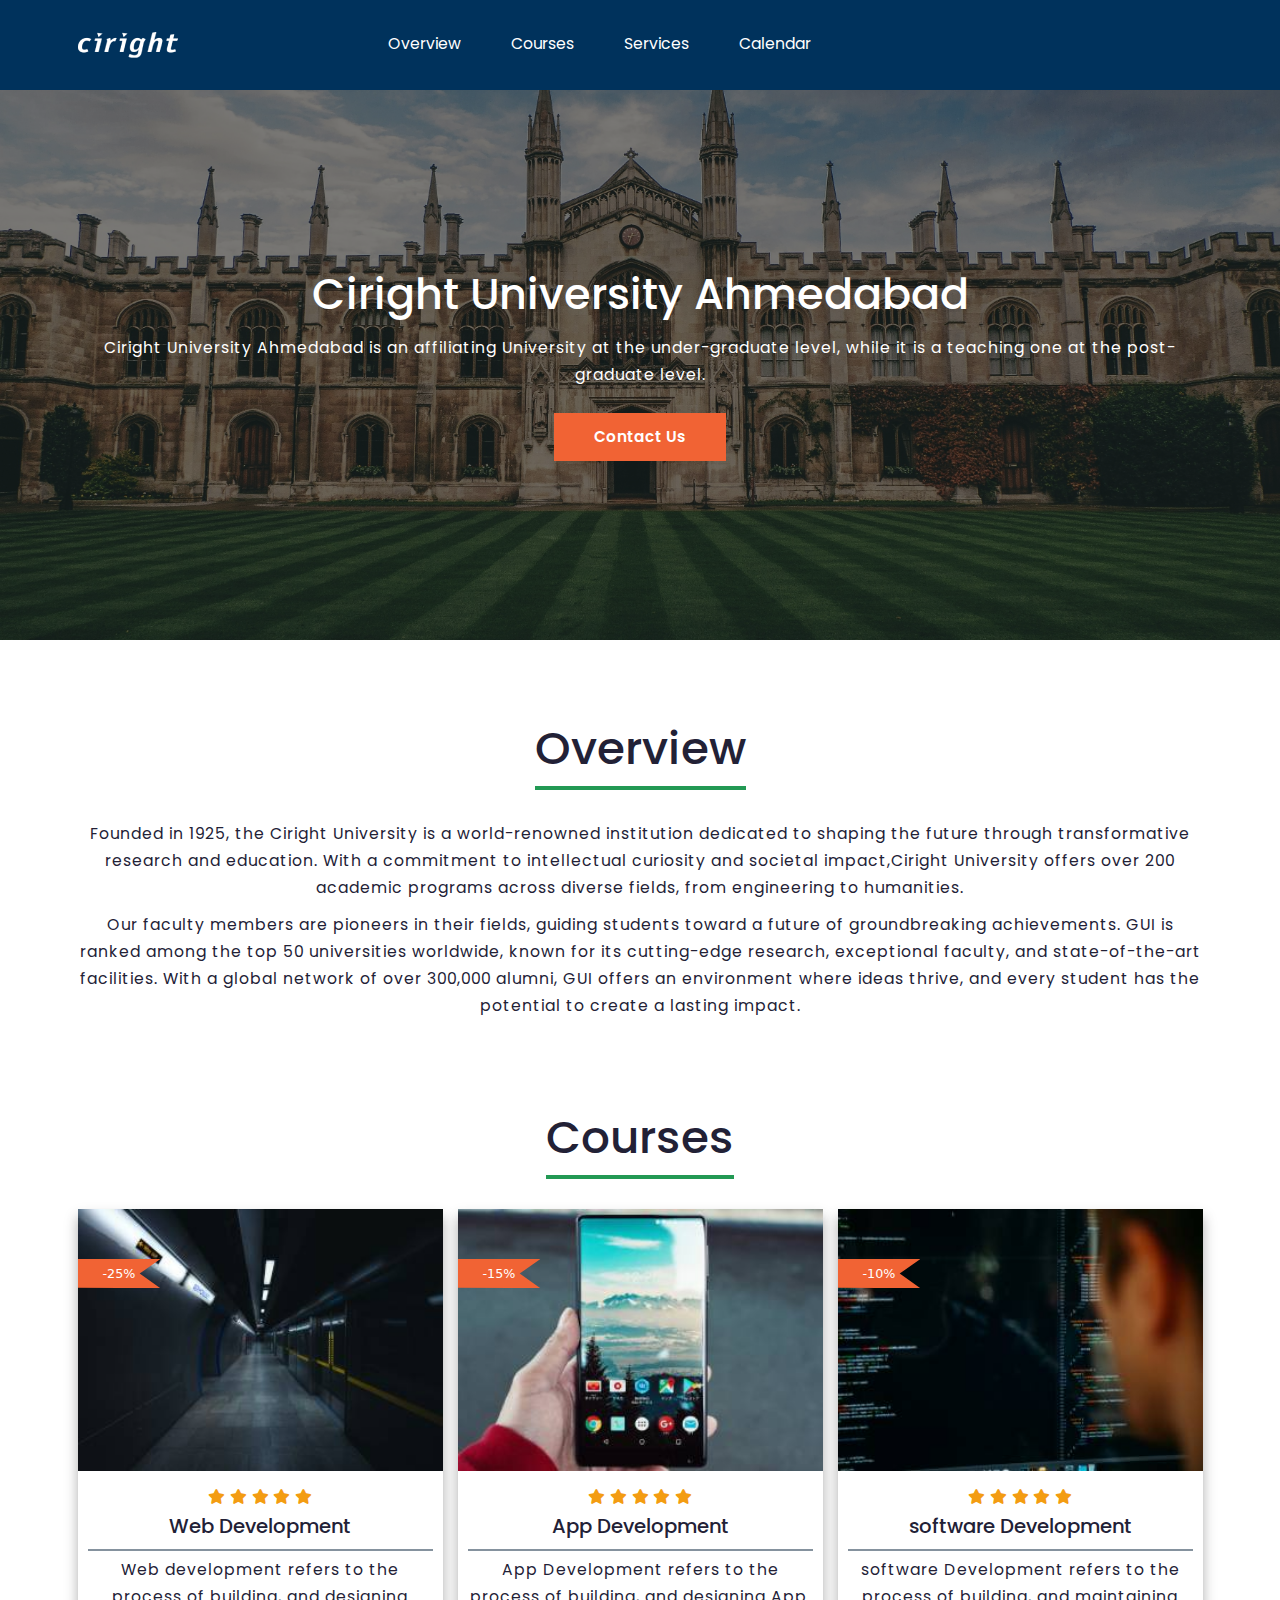
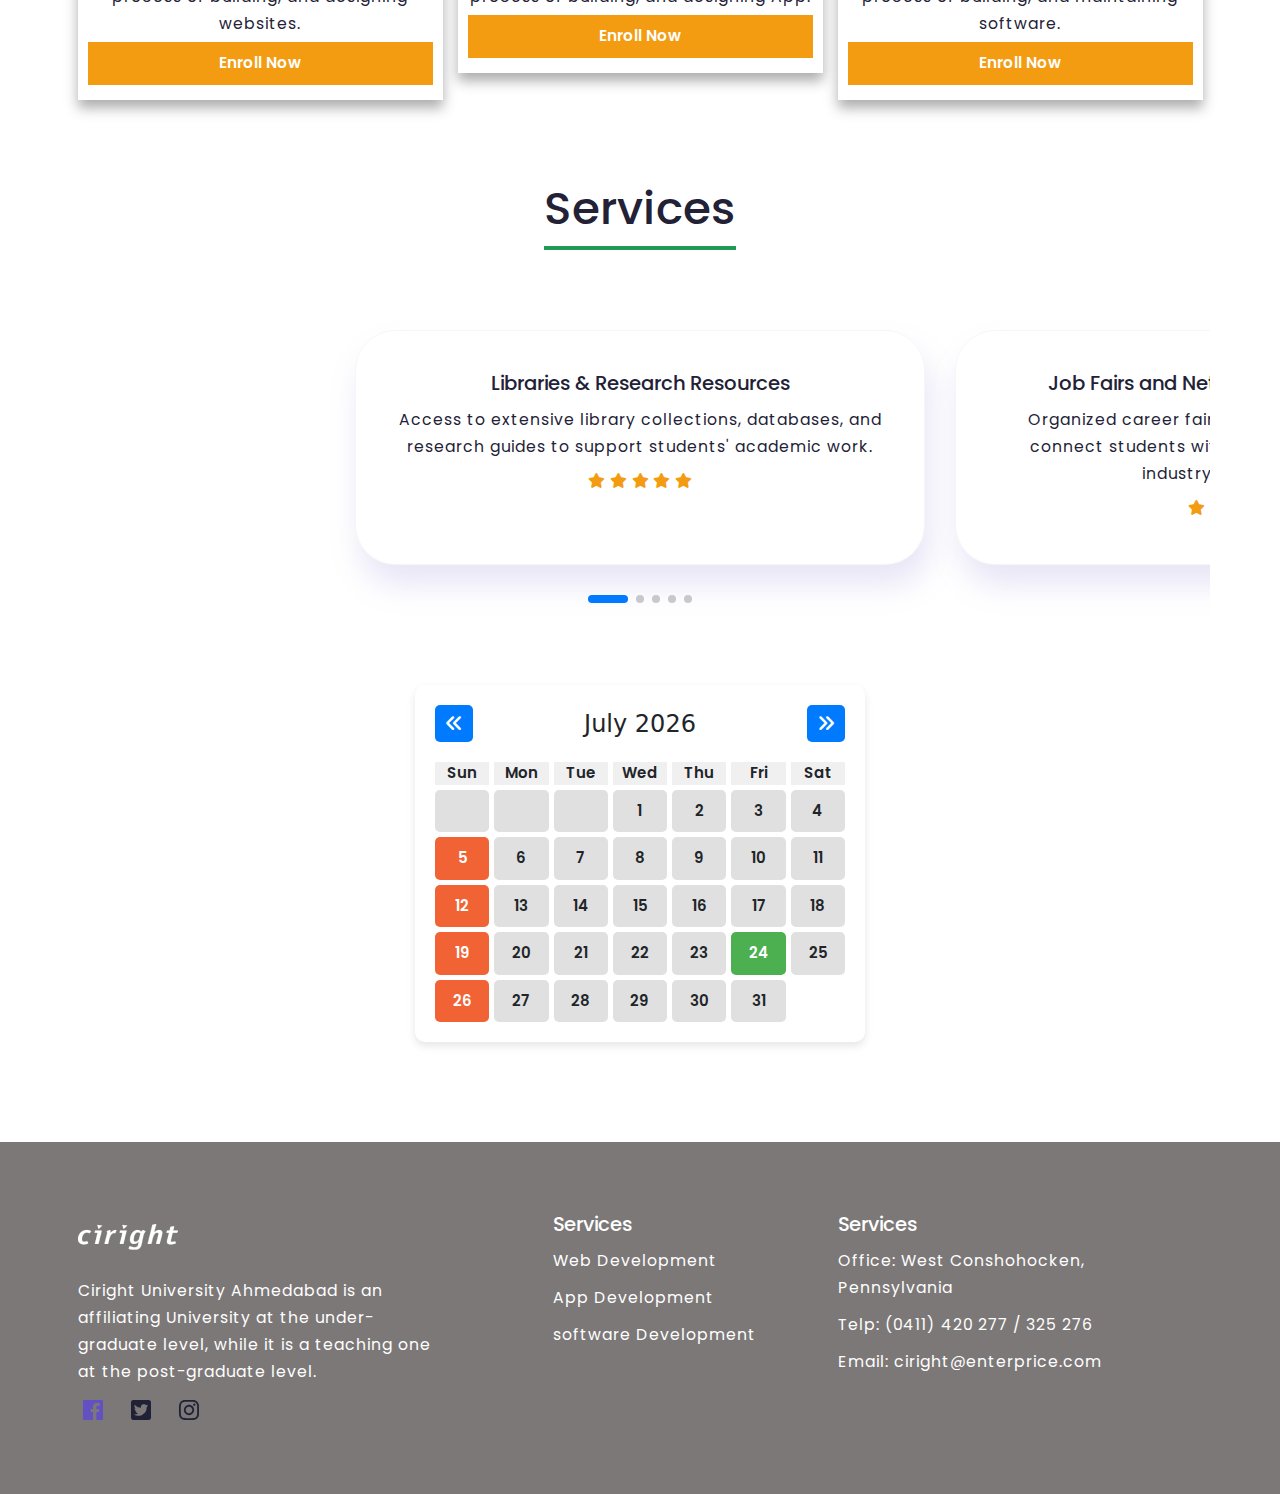
<file: index.html>
<!DOCTYPE html>
<html lang="en">

<head>
  <meta charset="UTF-8" />
  <meta name="viewport" content="width=device-width, initial-scale=1.0" />
  <title>Document</title>

  <!-- Bootstrap Css -->
  <link rel="stylesheet" href="https://cdn.jsdelivr.net/npm/bootstrap@5.3.3/dist/css/bootstrap.min.css" />

  <!-- Fontawesome CDN -->
  <link rel="stylesheet" href="https://cdnjs.cloudflare.com/ajax/libs/font-awesome/6.6.0/css/all.min.css" />
  <!-- Link Swiper's CSS -->
  <link rel="stylesheet" href="https://cdn.jsdelivr.net/npm/swiper@11/swiper-bundle.min.css" />

  <!-- Main Css File -->
  <link rel="stylesheet" href="./css/main.css" />
</head>

<body>
  <header class="header">
    <!-- Navigation  -->
    <nav class="main-navigation">
      <div class="container">
        <div class="row">
          <div class="navigation">
            <div class="logo">
              <a href=""><img src="./images/logo.png" alt="navigation logo" /></a>
            </div>
            <div class="navigation-right">
              <ul>
                <li><a href="#overview">Overview</a></li>
                <li><a href="#courses">Courses</a></li>
                <li><a href="#services">Services</a></li>
                <li><a href="#calendar-id">Calendar</a></li>
              </ul>
            </div>
            <div class="toggle-btn">
              <i class="fa-solid fa-bars open-btn"></i>
              <i class="fa-solid fa-xmark close-btn"></i>
            </div>
          </div>
        </div>
      </div>
    </nav>
  </header>

  <main>
    <!-- Banner section  -->
    <section class="banner-main-block">
      <div class="container">
        <div class="row">
          <div class="col-12">
            <div class="banner-details">
              <div class="banner-title">
                <h1>Ciright University Ahmedabad</h1>
              </div>
              <p class="paragraph">
                Ciright University Ahmedabad is an affiliating University at the under-graduate level, while it is a
                teaching one at the post-graduate level.
              </p>
              <a href="" class="primary-cta">Contact Us</a>
            </div>
          </div>
        </div>
      </div>
    </section>

    <!-- Overview -->

    <section class="overview-main section-margin">
      <div class="container">
        <div class="row">
          <div class="col-12">
            <div class="overview">
              <h2 class="section-title" id="overview">Overview</h2>
              <p class="paragraph">Founded in 1925, the Ciright University is a world-renowned institution dedicated to
                shaping the future through transformative research and education. With a commitment to intellectual
                curiosity and societal impact,Ciright University offers over 200 academic programs across diverse
                fields, from engineering to humanities.</p>
              <p class="paragraph">Our faculty members are pioneers in their fields, guiding students toward a future of
                groundbreaking achievements. GUI is ranked among the top 50 universities worldwide, known for its
                cutting-edge research, exceptional faculty, and state-of-the-art facilities. With a global network of
                over 300,000 alumni, GUI offers an environment where ideas thrive, and every student has the potential
                to create a lasting impact.
              </p>
            </div>
          </div>
        </div>
      </div>
    </section>

    <!-- Courses Section -->

    <section class="card-main">
      <div class="container">
        <div class="row text-center">
          <div class="col-12">
            <h2 class="section-title" id="courses">Courses</h2>
          </div>
        </div>

        <div class="row second-row">
          <!-- First card -->
          <div class="col-lg-4 col-md-6 col-12">
            <div class="card-box">
              <div class="discount">-25%</div>
              <div class="card-image">
                <img src="./images/web.jpg" alt="design" />
              </div>
              <div class="card-details">
                <div class="star">
                  <i class="fa-solid fa-star"></i>
                  <i class="fa-solid fa-star"></i>
                  <i class="fa-solid fa-star"></i>
                  <i class="fa-solid fa-star"></i>
                  <i class="fa-solid fa-star"></i>
                </div>
                <h4>Web Development</h4>
                <p class="paragraph">Web development refers to the process of building, and designing websites.</p>
                <a href="" class="secondary-cta">Enroll Now</a>
              </div>
            </div>
          </div>

          <!-- Second card -->
          <div class="col-lg-4 col-md-6 col-12">
            <div class="card-box">
              <div class="discount">-15%</div>
              <div class="card-image">
                <img src="./images/app.jpg" alt="app" />
              </div>
              <div class="card-details">
                <div class="star">
                  <i class="fa-solid fa-star"></i>
                  <i class="fa-solid fa-star"></i>
                  <i class="fa-solid fa-star"></i>
                  <i class="fa-solid fa-star"></i>
                  <i class="fa-solid fa-star"></i>
                </div>
                <h4>App Development</h4>
                <p class="paragraph">App Development refers to the process of building, and designing App.</p>
                <a href="" class="secondary-cta">Enroll Now</a>
              </div>
            </div>
          </div>

          <!-- Third card -->
          <div class="col-lg-4 col-md-6 col-12">
            <div class="card-box">
              <div class="discount">-10%</div>
              <div class="card-image">
                <img src="./images/software.jpg" alt="software" />
              </div>
              <div class="card-details">
                <div class="star">
                  <i class="fa-solid fa-star"></i>
                  <i class="fa-solid fa-star"></i>
                  <i class="fa-solid fa-star"></i>
                  <i class="fa-solid fa-star"></i>
                  <i class="fa-solid fa-star"></i>
                </div>
                <h4>software Development</h4>
                <p class="paragraph">software Development refers to the process of building, and maintaining software.
                </p>
                <a href="" class="secondary-cta">Enroll Now</a>
              </div>
            </div>
          </div>

        </div>
      </div>
    </section>

    <!-- Stories Slider -->

    <section class="stories-slider-main section-margin">
      <div class="container">
        <div class="row text-center">
          <div class="col-12">
            <h2 class="section-title" id="services">Services</h2>
          </div>
        </div>

        <div class="row">
          <div class="swiper mySwiper">
            <div class="swiper-wrapper">
              <!-- Slider 1 -->
              <div class="swiper-slide">
                <h4>Libraries & Research Resources</h4>
                <p class="paragraph">
                  Access to extensive library collections, databases, and research guides to support students' academic
                  work.
                </p>
                <div class="star">
                  <i class="fa-solid fa-star"></i>
                  <i class="fa-solid fa-star"></i>
                  <i class="fa-solid fa-star"></i>
                  <i class="fa-solid fa-star"></i>
                  <i class="fa-solid fa-star"></i>
                </div>
              </div>

              <!-- Slider 2 -->
              <div class="swiper-slide">
                <h4>Job Fairs and Networking Opportunities:</h4>
                <p class="paragraph">
                  Organized career fairs and networking events to connect students with potential employers and industry
                  professionals.
                </p>
                <div class="star">
                  <i class="fa-solid fa-star"></i>
                  <i class="fa-solid fa-star"></i>
                  <i class="fa-solid fa-star"></i>
                  <i class="fa-solid fa-star"></i>
                  <i class="fa-solid fa-star"></i>
                </div>
              </div>

              <!-- Slider 3 -->
              <div class="swiper-slide">
                <h4>Health Centers</h4>
                <p class="paragraph">
                  On-campus clinics or health centers providing medical care for common illnesses, vaccinations, and
                  basic health check-ups.
                </p>
                <div class="star">
                  <i class="fa-solid fa-star"></i>
                  <i class="fa-solid fa-star"></i>
                  <i class="fa-solid fa-star"></i>
                  <i class="fa-solid fa-star"></i>
                  <i class="fa-solid fa-star"></i>
                </div>
              </div>

              <!-- Slider 4 -->
              <div class="swiper-slide">
                <h4>Fitness Centers and Gym Facilities</h4>
                <p class="paragraph">
                  Access to gyms, fitness classes, and recreational activities to support students' physical health.
                </p>
                <div class="star">
                  <i class="fa-solid fa-star"></i>
                  <i class="fa-solid fa-star"></i>
                  <i class="fa-solid fa-star"></i>
                  <i class="fa-solid fa-star"></i>
                  <i class="fa-solid fa-star"></i>
                </div>
              </div>

              <!-- Slider 5 -->
              <div class="swiper-slide">
                <h4>Student Budgeting Advice</h4>
                <p class="paragraph">
                  Workshops or one-on-one consultations to help students manage their finances, track spending, and save
                  money.
                </p>
                <div class="star">
                  <i class="fa-solid fa-star"></i>
                  <i class="fa-solid fa-star"></i>
                  <i class="fa-solid fa-star"></i>
                  <i class="fa-solid fa-star"></i>
                  <i class="fa-solid fa-star"></i>
                </div>
              </div>

            </div>
            <div class="swiper-pagination"></div>
          </div>
        </div>
      </div>
    </section>

        <!-- calender -->

    <section class="calender" id="calendar-id">
      <div class="container">
        <div class="row">
          <div class="col-12 d-flex justify-content-center">
            <div class="calendar-container">
              <div class="calendar-header">
                  <button id="prev-month"><i class="fa-solid fa-angles-left"></i></button>
                  <div id="calendar-header"></div>
                  <button id="next-month"><i class="fa-solid fa-angles-right"></i></button>
              </div>
              <div class="calendar" id="calendar"></div>
          </div>
          </div>
        </div>
      </div>
    </section>

    <!-- ------------------------------ Footer ---------------------------->

    <footer class="footer-main-block">
      <div class="container">
        <div class="row">
          <div class="col-lg-4 col-md-6">
            <div class="footer-block">
              <div class="logo">
                <a href=""><img src="./images/logo.png" alt="navigation logo" /></a>
              </div>
              <p class="paragraph">
                Ciright University Ahmedabad is an affiliating University at the under-graduate level, while it is a
                teaching one at the post-graduate level.
              </p>
            </div>
          </div>

          <div class="col-lg-3 offset-lg-1 col-md-5 offset-md-1">
            <div class="footer-block">
              <h4>Services</h4>
              <p class="paragraph"><a href="">Web Development</a></p>
              <p class="paragraph"><a href="">App Development</a></p>
              <p class="paragraph"><a href="">software Development</a></p>
            </div>
          </div>

          <div class="col-lg-4 col-md-6">
            <div class="footer-block">
              <h4>Services</h4>
              <p class="paragraph">Office: West Conshohocken, Pennsylvania</p>
              <p class="paragraph">
                Telp: <a href="tel:(0411) 420 277">(0411) 420 277</a> /
                <a href="tel:325 276">325 276</a>
              </p>
              <p class="paragraph">
                Email: <a href="mailto:ciright@enterprice.com">ciright@enterprice.com</a>
              </p>
            </div>
          </div>
        </div>

        <div class="row">
          <div class="col-12">
            <div class="social-images">
              <a href=""><img src="./images/facebook.png" alt="facebook" /></a>
              <a href=""><img src="./images/twitter.png" alt="twitter" /></a>
              <a href=""><img src="./images/instagram.png" alt="instragram" /></a>
            </div>
          </div>
        </div>
      </div>
    </footer>

    <!-- Scroll to top  -->

    <div id="scrolltop">
      <i class="fa-solid fa-arrow-up"></i>
    </div>

    <!-- Swiper JS -->
    <script src="https://cdn.jsdelivr.net/npm/swiper@11/swiper-bundle.min.js"></script>

    <!-- Initialize Swiper -->
    <script>
      var swiper = new Swiper(".mySwiper", {
        slidesPerView: "auto",
        centeredSlides: true,
        spaceBetween: 30,
        pagination: {
          el: ".swiper-pagination",
          clickable: true,
        },
      });
    </script>

    <!-- Navigation JS -->
    <script src="./js/navigation.js"></script>
</body>

</html>
</file>
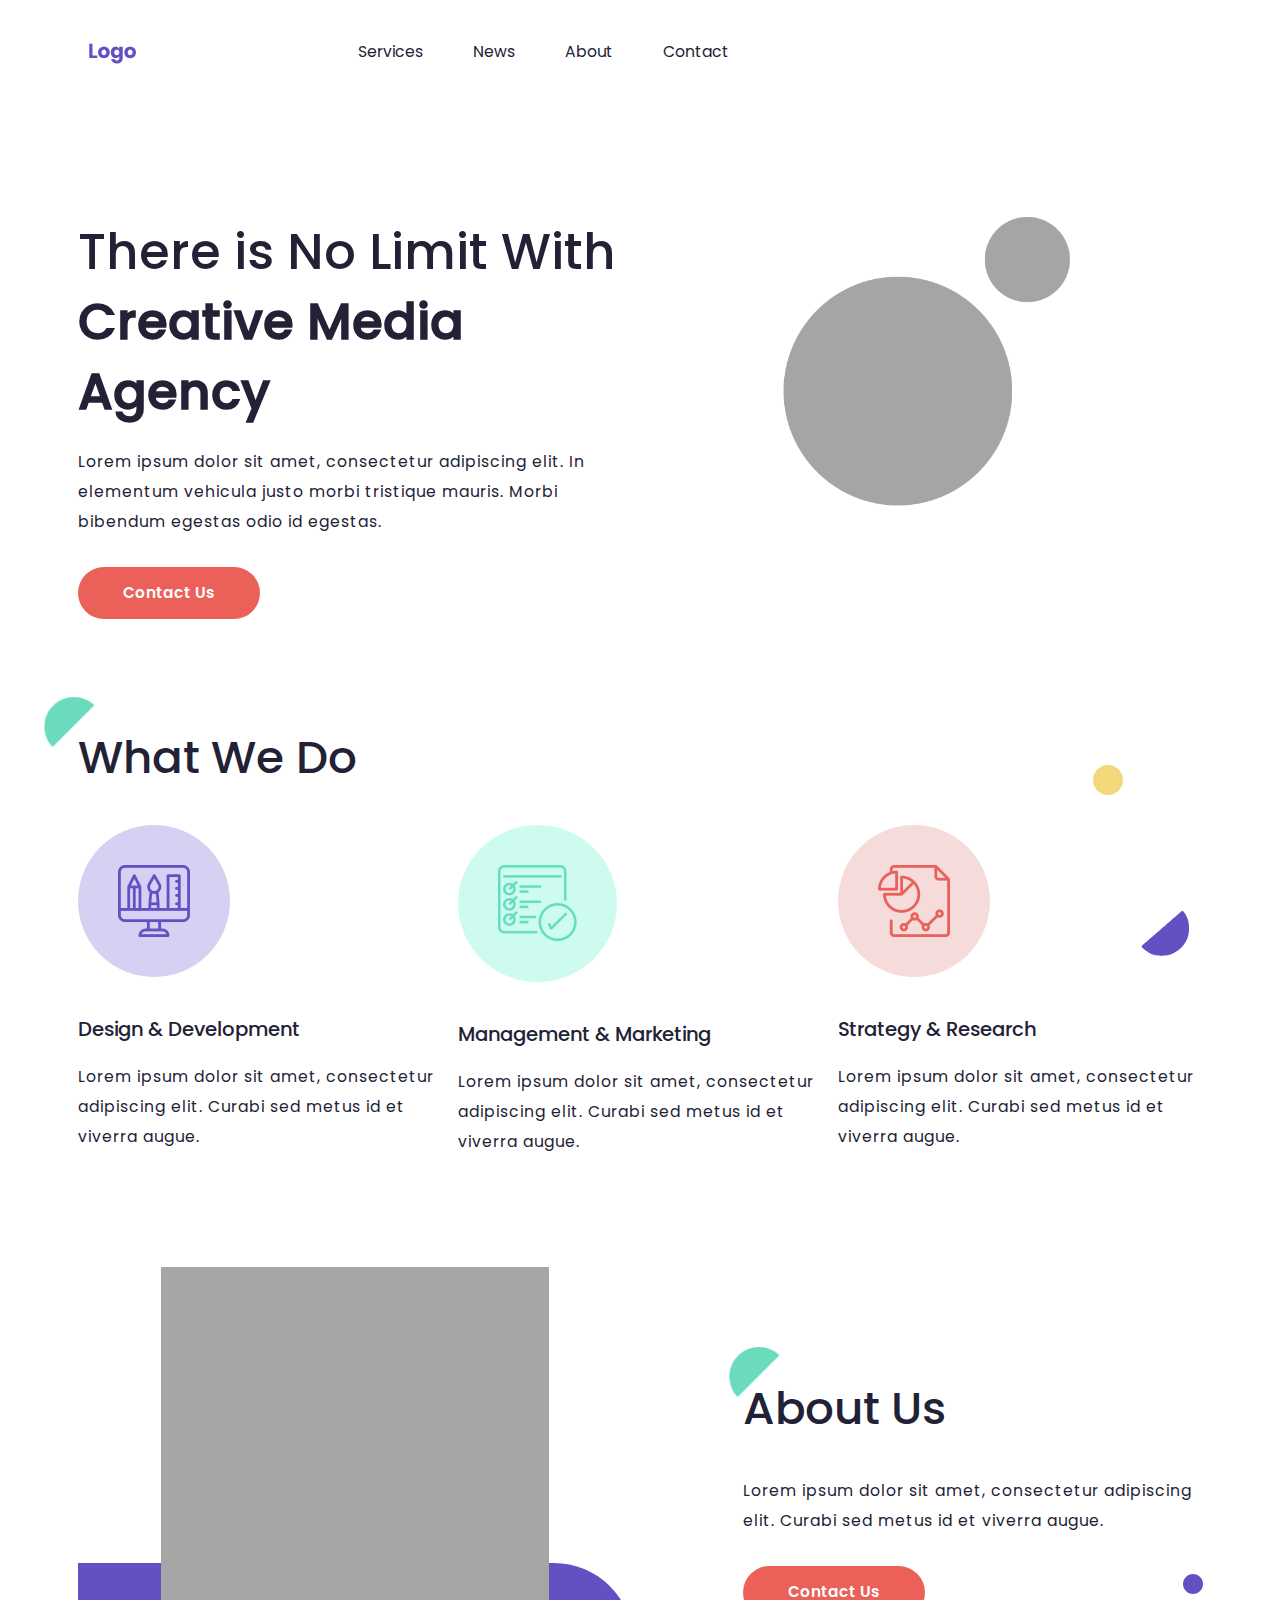
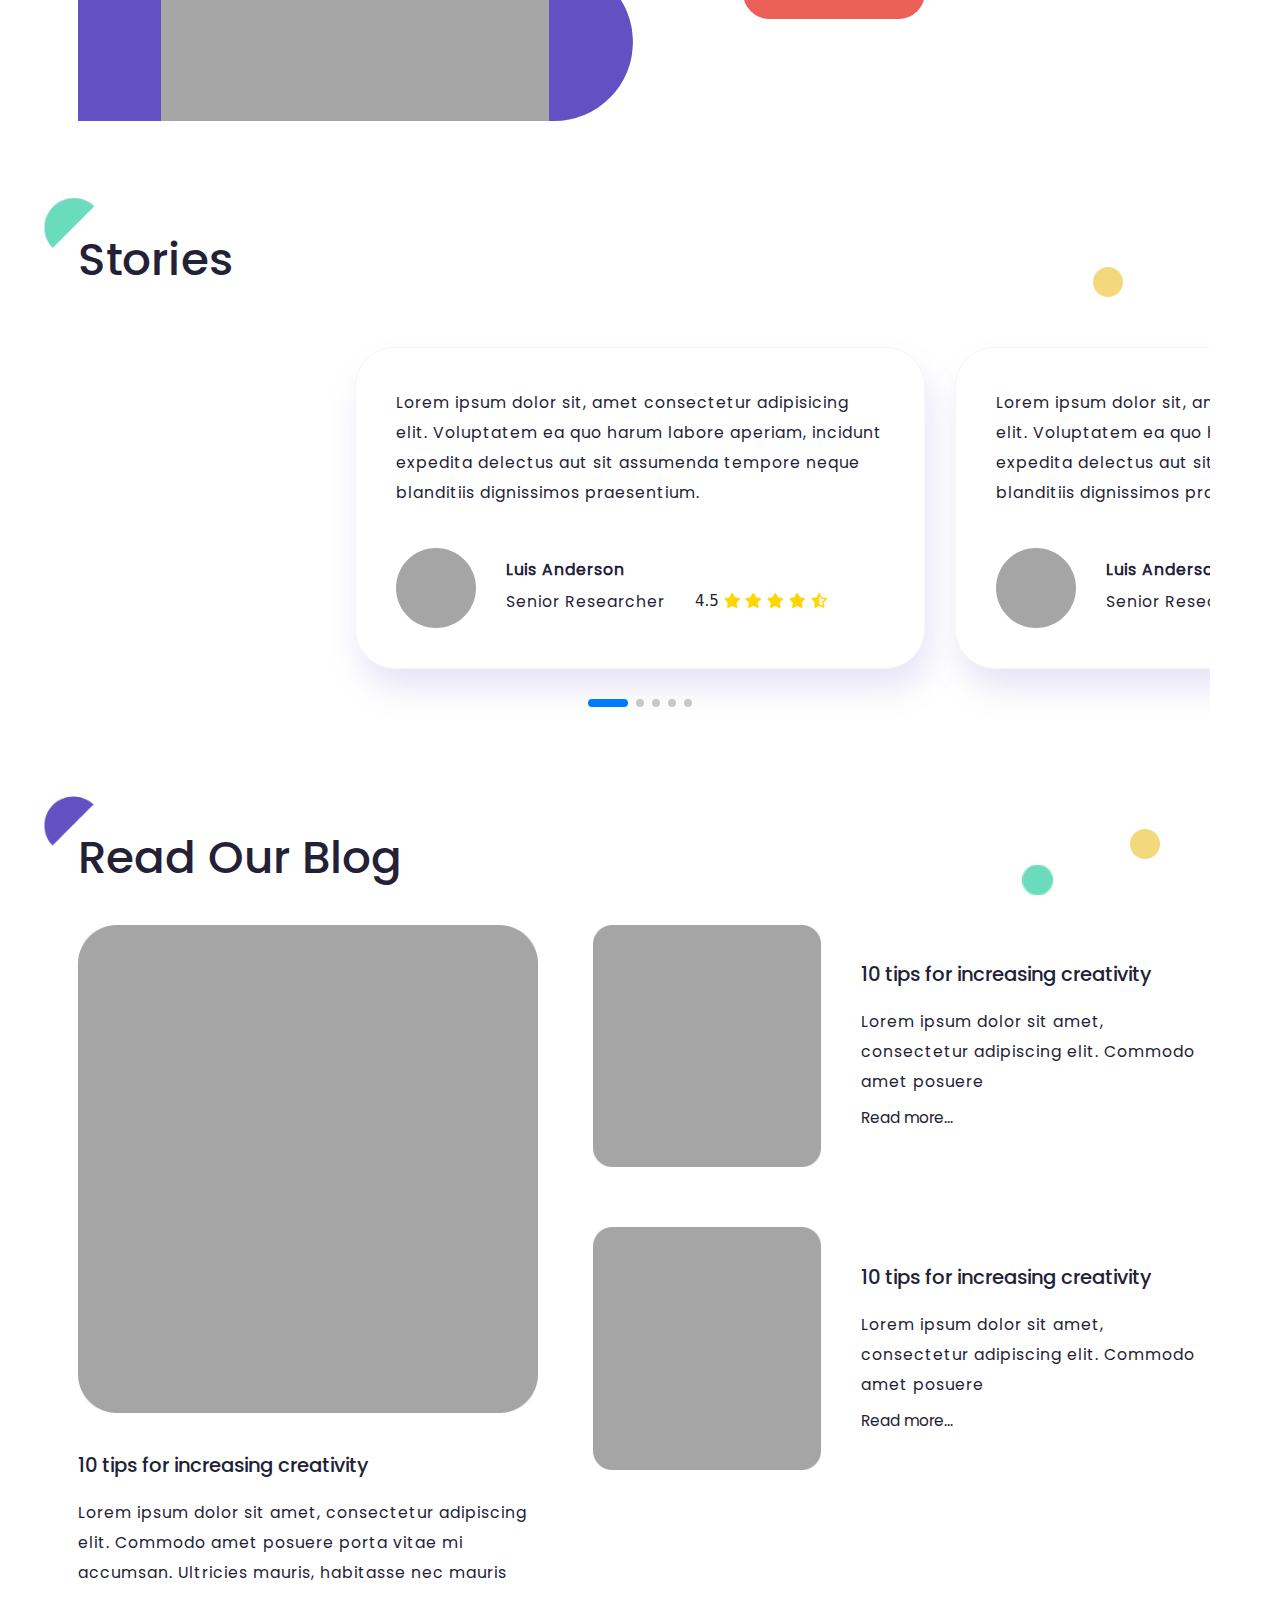
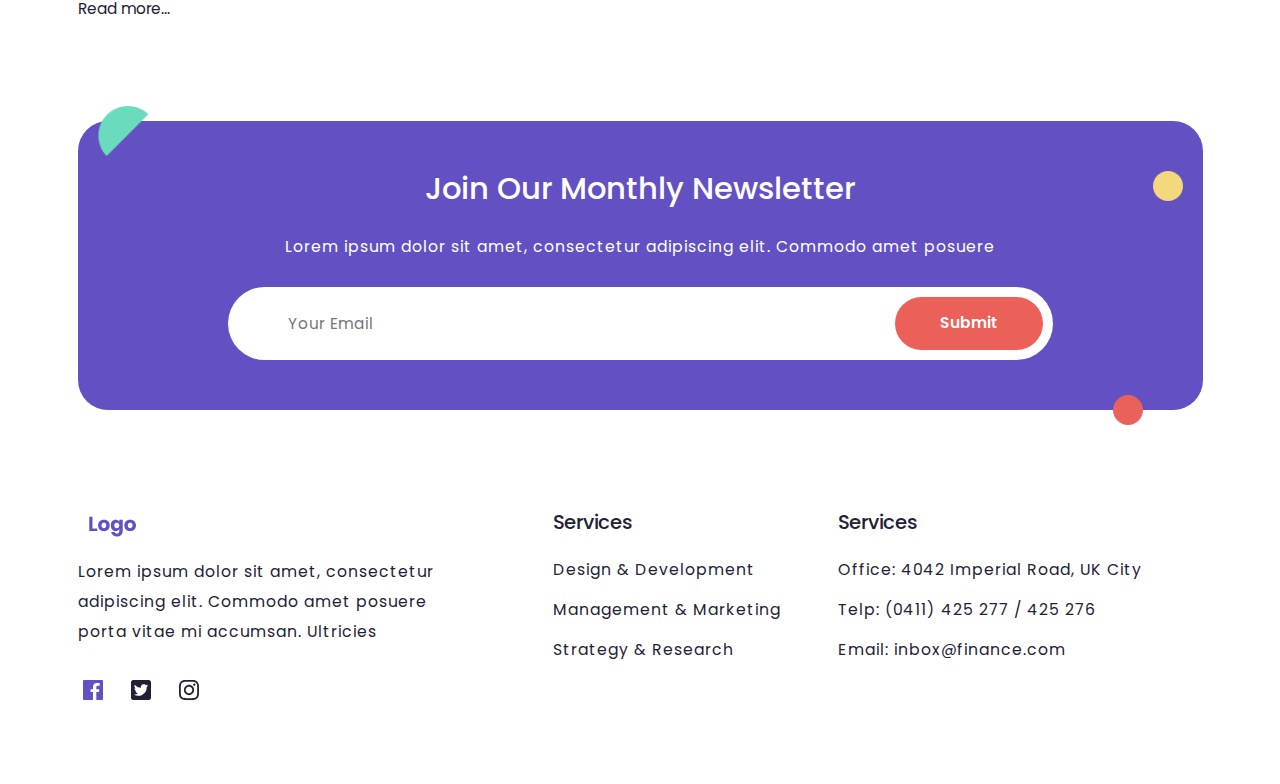
<file: assets/index.html>
<!DOCTYPE html>
<html lang="en">
  <head>
    <meta charset="UTF-8" />
    <meta name="viewport" content="width=device-width, initial-scale=1.0" />
    <title>Document</title>

    <!-- Bootstrap Css -->
    <link
      rel="stylesheet"
      href="https://cdn.jsdelivr.net/npm/bootstrap@5.3.3/dist/css/bootstrap.min.css"
    />

    <!-- Fontawesome CDN -->
    <link
      rel="stylesheet"
      href="https://cdnjs.cloudflare.com/ajax/libs/font-awesome/6.6.0/css/all.min.css"
    />
    <!-- Link Swiper's CSS -->
    <link
      rel="stylesheet"
      href="https://cdn.jsdelivr.net/npm/swiper@11/swiper-bundle.min.css"
    />

    <!-- Main Css File -->
    <link rel="stylesheet" href="../assets/css/main.css" />
  </head>

  <body>
    <header class="header">
      <!-- Navigation  -->
      <nav class="main-navigation">
        <div class="container">
          <div class="row">
            <div class="navigation">
              <div class="logo">
                <a href=""
                  ><img src="../assets/images/logo.png" alt="navigation logo"
                /></a>
              </div>
              <div class="navigation-right">
                <ul>
                  <li><a href="">Services</a></li>
                  <li><a href="">News</a></li>
                  <li><a href="">About</a></li>
                  <li><a href="">Contact</a></li>
                </ul>
              </div>
              <div class="toggle-btn">
                <i class="fa-solid fa-bars open-btn"></i>
                <i class="fa-solid fa-xmark close-btn"></i>
              </div>
            </div>
          </div>
        </div>
      </nav>
    </header>

    <main>
      <!-- Banner section  -->
      <section class="banner-main-block">
        <div class="container">
          <div class="row align-items-center">
            <div class="col-lg-6 col-12">
              <div class="banner-leftpart">
                <div class="banner-title">
                  <h1>
                    There is No Limit With <span>Creative Media Agency</span>
                  </h1>
                </div>
                <p class="paragraph">
                  Lorem ipsum dolor sit amet, consectetur adipiscing elit. In
                  elementum vehicula justo morbi tristique mauris. Morbi
                  bibendum egestas odio id egestas.
                </p>
                <a href="" class="primary-cta">Contact Us</a>
              </div>
            </div>
            <div class="col-lg-6 col-12">
              <div class="banner-right">
                <div class="banner-right-image">
                  <img
                    src="../assets/images/banner-main2.png"
                    alt="banner-main-two"
                  />
                </div>
              </div>
            </div>
          </div>
        </div>
      </section>

      <!-- Card Section -->

      <section class="card-main section-margin">
        <div class="container">
          <div class="row">
            <div class="col-12">
              <h2 class="section-title">What We Do</h2>
            </div>
          </div>

          <div class="row second-row">
            <div class="col-lg-4 col-md-6 col-12">
              <div class="card-box">
                <div class="card-image first-card">
                  <img src="../assets/images/design.png" alt="design" />
                </div>
                <div class="card-details">
                  <h4>Design & Development</h4>
                  <p class="paragraph">
                    Lorem ipsum dolor sit amet, consectetur adipiscing elit.
                    Curabi sed metus id et viverra augue.
                  </p>
                </div>
              </div>
            </div>

            <div class="col-lg-4 col-md-6 col-12">
              <div class="card-box">
                <div class="card-image second-card">
                  <img src="../assets/images/marketing.png" alt="marketing" />
                </div>
                <div class="card-details">
                  <h4>Management & Marketing</h4>
                  <p class="paragraph">
                    Lorem ipsum dolor sit amet, consectetur adipiscing elit.
                    Curabi sed metus id et viverra augue.
                  </p>
                </div>
              </div>
            </div>

            <div class="col-lg-4 col-md-6 col-12">
              <div class="card-box">
                <div class="card-image third-card">
                  <img src="../assets/images/research.png" alt="research" />
                </div>
                <div class="card-details">
                  <h4>Strategy & Research</h4>
                  <p class="paragraph">
                    Lorem ipsum dolor sit amet, consectetur adipiscing elit.
                    Curabi sed metus id et viverra augue.
                  </p>
                </div>
              </div>
            </div>
          </div>
        </div>
      </section>

      <!-- Feature content section -->

      <section class="feature-content-main">
        <div class="container">
          <div class="row">
            <div class="col-md-6 col-12">
              <div class="feature-image">
                <img src="../assets/images/fc.jpg" alt="dummy-fc" />
              </div>
            </div>
            <div class="col-md-5 offset-md-1 col-12 d-flex align-items-center">
              <div class="feature-details">
                <h2 class="section-title">About Us</h2>
                <p class="paragraph">
                  Lorem ipsum dolor sit amet, consectetur adipiscing elit.
                  Curabi sed metus id et viverra augue.
                </p>
                <a href="" class="primary-cta">Contact Us</a>
              </div>
            </div>
          </div>
        </div>
      </section>

      <!-- Stories Slider -->

      <section class="stories-slider-main section-margin">
        <div class="container">
          <div class="row">
            <div class="col-12">
              <h2 class="section-title">Stories</h2>
            </div>
          </div>

          <div class="row">
            <div class="swiper mySwiper">
              <div class="swiper-wrapper">
                <!-- Slider 1 -->
                <div class="swiper-slide">
                  <p class="paragraph">
                    Lorem ipsum dolor sit, amet consectetur adipisicing elit.
                    Voluptatem ea quo harum labore aperiam, incidunt expedita
                    delectus aut sit assumenda tempore neque blanditiis
                    dignissimos praesentium.
                  </p>
                  <div class="slider-block">
                    <img src="../assets/images/slider-circle.png" alt="" />
                    <div class="name-designation">
                      <p class="name">Luis Anderson</p>
                      <p class="paragraph">Senior Researcher</p>
                    </div>
                    <div class="rating">
                      <p>
                        4.5 <i class="fa-solid fa-star"></i>
                        <i class="fa-solid fa-star"></i>
                        <i class="fa-solid fa-star"></i>
                        <i class="fa-solid fa-star"></i>
                        <i class="fa-regular fa-star-half-stroke"></i>
                      </p>
                    </div>
                  </div>
                </div>

                <!-- Slider 2 -->
                <div class="swiper-slide">
                  <p class="paragraph">
                    Lorem ipsum dolor sit, amet consectetur adipisicing elit.
                    Voluptatem ea quo harum labore aperiam, incidunt expedita
                    delectus aut sit assumenda tempore neque blanditiis
                    dignissimos praesentium.
                  </p>
                  <div class="slider-block">
                    <img src="../assets/images/slider-circle.png" alt="" />
                    <div class="name-designation">
                      <p class="name">Luis Anderson</p>
                      <p class="paragraph">Senior Researcher</p>
                    </div>
                    <div class="rating">
                      <p>
                        4.5 <i class="fa-solid fa-star"></i>
                        <i class="fa-solid fa-star"></i>
                        <i class="fa-solid fa-star"></i>
                        <i class="fa-solid fa-star"></i>
                        <i class="fa-regular fa-star-half-stroke"></i>
                      </p>
                    </div>
                  </div>
                </div>

                <!-- Slider 3 -->
                <div class="swiper-slide">
                  <p class="paragraph">
                    Lorem ipsum dolor sit, amet consectetur adipisicing elit.
                    Voluptatem ea quo harum labore aperiam, incidunt expedita
                    delectus aut sit assumenda tempore neque blanditiis
                    dignissimos praesentium.
                  </p>
                  <div class="slider-block">
                    <img src="../assets/images/slider-circle.png" alt="" />
                    <div class="name-designation">
                      <p class="name">Luis Anderson</p>
                      <p class="paragraph">Senior Researcher</p>
                    </div>
                    <div class="rating">
                      <p>
                        4.5 <i class="fa-solid fa-star"></i>
                        <i class="fa-solid fa-star"></i>
                        <i class="fa-solid fa-star"></i>
                        <i class="fa-solid fa-star"></i>
                        <i class="fa-regular fa-star-half-stroke"></i>
                      </p>
                    </div>
                  </div>
                </div>

                <!-- Slider 4 -->
                <div class="swiper-slide">
                  <p class="paragraph">
                    Lorem ipsum dolor sit, amet consectetur adipisicing elit.
                    Voluptatem ea quo harum labore aperiam, incidunt expedita
                    delectus aut sit assumenda tempore neque blanditiis
                    dignissimos praesentium.
                  </p>
                  <div class="slider-block">
                    <img src="../assets/images/slider-circle.png" alt="" />
                    <div class="name-designation">
                      <p class="name">Luis Anderson</p>
                      <p class="paragraph">Senior Researcher</p>
                    </div>
                    <div class="rating">
                      <p>
                        4.5 <i class="fa-solid fa-star"></i>
                        <i class="fa-solid fa-star"></i>
                        <i class="fa-solid fa-star"></i>
                        <i class="fa-solid fa-star"></i>
                        <i class="fa-regular fa-star-half-stroke"></i>
                      </p>
                    </div>
                  </div>
                </div>

                <!-- Slider 5 -->
                <div class="swiper-slide">
                  <p class="paragraph">
                    Lorem ipsum dolor sit, amet consectetur adipisicing elit.
                    Voluptatem ea quo harum labore aperiam, incidunt expedita
                    delectus aut sit assumenda tempore neque blanditiis
                    dignissimos praesentium.
                  </p>
                  <div class="slider-block">
                    <img src="../assets/images/slider-circle.png" alt="" />
                    <div class="name-designation">
                      <p class="name">Luis Anderson</p>
                      <p class="paragraph">Senior Researcher</p>
                    </div>
                    <div class="rating">
                      <p>
                        4.5 <i class="fa-solid fa-star"></i>
                        <i class="fa-solid fa-star"></i>
                        <i class="fa-solid fa-star"></i>
                        <i class="fa-solid fa-star"></i>
                        <i class="fa-regular fa-star-half-stroke"></i>
                      </p>
                    </div>
                  </div>
                </div>
              </div>
              <div class="swiper-pagination"></div>
            </div>
          </div>
        </div>
      </section>

      <!-- Blog section -->

      <section class="main-blog section-margin">
        <div class="container">
          <div class="row">
            <div class="col-12">
              <h2 class="section-title">Read Our Blog</h2>
            </div>
          </div>

          <div class="row">
            <div class="col-lg-5 col-12">
              <div class="blog-image left-image">
                <img src="../assets/images/blog-1.png" alt="blog-1" />
              </div>
              <div class="card-details">
                <h4>10 tips for increasing creativity</h4>
                <p class="paragraph">
                  Lorem ipsum dolor sit amet, consectetur adipiscing elit.
                  Commodo amet posuere porta vitae mi accumsan. Ultricies
                  mauris, habitasse nec mauris
                </p>
                <a href="" class="secondary-cta">Read more...</a>
              </div>
            </div>

            <div class="col-lg-7 col-12">
              <div class="col-12">
                <div class="blog-right-section">
                  <div class="blog-image">
                    <img src="../assets/images/blog-1.png" alt="blog-1" />
                  </div>
                  <div class="card-details">
                    <h4>10 tips for increasing creativity</h4>
                    <p class="paragraph">
                      Lorem ipsum dolor sit amet, consectetur adipiscing elit.
                      Commodo amet posuere
                    </p>
                    <a href="" class="secondary-cta">Read more...</a>
                  </div>
                </div>
              </div>
              <div class="col-12">
                <div class="blog-right-section">
                  <div class="blog-image">
                    <img src="../assets/images/blog-1.png" alt="blog-1" />
                  </div>
                  <div class="card-details">
                    <h4>10 tips for increasing creativity</h4>
                    <p class="paragraph">
                      Lorem ipsum dolor sit amet, consectetur adipiscing elit.
                      Commodo amet posuere
                    </p>
                    <a href="" class="secondary-cta">Read more...</a>
                  </div>
                </div>
              </div>
            </div>
          </div>
        </div>
      </section>

      <!-- Join us -->

      <section class="join-us-section">
        <div class="container">
          <div class="row">
            <div class="col-12">
              <div class="join-us-block">
                <h3>Join Our Monthly Newsletter</h3>
                <p class="paragraph">
                  Lorem ipsum dolor sit amet, consectetur adipiscing elit.
                  Commodo amet posuere
                </p>
                <div class="email-box">
                  <input type="text" placeholder="Your Email" />
                  <a href="" class="primary-cta">Submit</a>
                </div>
              </div>
            </div>
          </div>
        </div>
      </section>
    </main>

    <!-- ------------------------------ Footer ---------------------------->

    <footer class="footer-main-block">
      <div class="container">
        <div class="row">
          <div class="col-lg-4 col-md-6">
            <div class="footer-block">
              <div class="logo">
                <a href=""
                  ><img src="../assets/images/logo.png" alt="navigation logo"
                /></a>
              </div>
              <p class="paragraph">
                Lorem ipsum dolor sit amet, consectetur adipiscing elit. Commodo
                amet posuere porta vitae mi accumsan. Ultricies
              </p>
            </div>
          </div>

          <div class="col-lg-3 offset-lg-1 col-md-5 offset-md-1">
            <div class="footer-block">
              <h4>Services</h4>
              <p class="paragraph"><a href="">Design & Development</a></p>
              <p class="paragraph"><a href="">Management & Marketing</a></p>
              <p class="paragraph"><a href="">Strategy & Research</a></p>
            </div>
          </div>

          <div class="col-lg-4 col-md-6">
            <div class="footer-block">
              <h4>Services</h4>
              <p class="paragraph">Office: 4042 Imperial Road, UK City</p>
              <p class="paragraph">
                Telp: <a href="tel:(0411) 425 277">(0411) 425 277</a> /
                <a href="tel:425 276">425 276</a>
              </p>
              <p class="paragraph">
                Email: <a href="mailto:inbox@finance.com">inbox@finance.com</a>
              </p>
            </div>
          </div>
        </div>

        <div class="row">
          <div class="col-12">
            <div class="social-images">
              <a href=""
                ><img src="../assets/images/facebook.png" alt="facebook"
              /></a>
              <a href=""
                ><img src="../assets/images/twitter.png" alt="twitter"
              /></a>
              <a href=""
                ><img src="../assets/images/instagram.png" alt="instragram"
              /></a>
            </div>
          </div>
        </div>
      </div>
    </footer>

    <!-- Swiper JS -->
    <script src="https://cdn.jsdelivr.net/npm/swiper@11/swiper-bundle.min.js"></script>

    <!-- Initialize Swiper -->
    <script>
      var swiper = new Swiper(".mySwiper", {
        slidesPerView: "auto",
        centeredSlides: true,
        spaceBetween: 30,
        pagination: {
          el: ".swiper-pagination",
          clickable: true,
        },
      });
    </script>

    <!-- Navigation JS -->
    <script src="../assets/js/navigation.js"></script>
  </body>
</html>
</file>
<file: css/main.css>
/* Font Family */

@font-face {
  font-family: "Poppins SemiBold";
  src: url("../fonts/Poppins/Poppins-SemiBold.ttf");
  font-display: block;
}

@font-face {
  font-family: "Poppins Regular";
  src: url("../fonts/Poppins/Poppins-Regular.ttf");
  font-display: "block";
}

@font-face {
  font-family: "Poppins Medium";
  src: url("../fonts/Poppins/Poppins-Medium.ttf");
  font-display: "block";
}

/* Global Css */

* {
  margin: 0;
  padding: 0;
  box-sizing: border-box;
}

:root {
  /* Var Color */
  --blue-Color: #00325c;
  --black-Color: #222136;
  --white-Color: #ffffff;
  --orange-Color: #f16334;
  --green-color: #229954;
  --yellow-color: #f39c12;
  --gray-color: rgb(124, 120, 120);

  /* Font Family Variable */
  --Poppins-Regular: "Poppins Regular"; /* Poppins Regular 400 */
  --Poppins-Medium: "Poppins Medium"; /* Poppins Medium 500 */
  --Poppins-SemiBold: "Poppins SemiBold"; /* Poppins SemiBold 600 */

  /* Font  */
  font-size: 10px;

  /* Overflow-x  */
  overflow-x: hidden;
}

a {
  text-decoration: none;
}

h1 {
  font-size: clamp(3.2rem, 1.408vw + 2.496rem, 5.2rem);
  line-height: 50px;
  color: var(--white-Color);
  font-family: var(--Poppins-Medium);
  margin-bottom: 15px;
}

.paragraph {
  font-size: clamp(1.4rem, 0.213vw + 1.294rem, 1.6rem);
  letter-spacing: 1px;
  line-height: 27px;
  color: var(--black-Color);
  font-family: var(--Poppins-Regular);
}

.section-margin {
  margin-top: 70px;
  margin-bottom: 70px;
}

/* Primary Button  */

.primary-cta {
  display: inline-block;
  /* width: max-content; */
  margin-top: 15px;
  padding: 13px 40px;
  background-color: var(--orange-Color);
  color: var(--white-Color);
  font-family: var(--Poppins-SemiBold);
  font-size: clamp(1.2rem, 0.426vw + 0.987rem, 1.6rem);
  background-image: linear-gradient(#b6350b, #b6350b);
  background-repeat: no-repeat;
  background-size: 0% 100%;
  transition: 0.5s;
}

.primary-cta:hover {
  background-size: 100% 100%;
}

/* secondary-cta */

.secondary-cta {
  display: block;
  /* margin-top: 15px; */
  text-align: center;
  padding: 10px 0;
  background-color: var(--yellow-color);
  color: var(--white-Color);
  font-family: var(--Poppins-SemiBold);
  font-size: clamp(1.2rem, 0.426vw + 0.987rem, 1.6rem);
  background-image: linear-gradient(#b9770e, #b9770e);
  background-repeat: no-repeat;
  background-size: 100% 0%;
  transition: 0.5s;
}

.secondary-cta:hover {
  background-size: 100% 100%;
}

li {
  list-style: none;
}

.section-title {
  font-size: clamp(3.2rem, 1.702vw + 2.349rem, 4.8rem);
  line-height: 76px;
  color: var(--black-Color);
  font-family: var(--Poppins-Medium);
  margin-bottom: 30px;
  display: inline-block;
  border-bottom: 4px solid var(--green-color);
}

img {
  width: 100%;
}

h4 {
  font-size: clamp(1.8rem, 0.213vw + 1.694rem, 2rem);
  line-height: 25px;
  color: var(--black-Color);
  font-family: var(--Poppins-Medium);
  padding-bottom: 10px;
  margin-bottom: 0;
}

/* Navigation */

.header {
  padding: 20px 0;
  background-color: var(--blue-Color);
}

.main-navigation .navigation {
  display: flex;
  align-items: center;
}

.navigation .navigation-right ul {
  display: flex;
  margin-bottom: 0;
  margin-left: 160px;
  padding-left: 0;
}

.navigation .navigation-right ul li {
  margin-left: 50px;
  font-size: clamp(1.4rem, 0.213vw + 1.294rem, 1.6rem);
  letter-spacing: 0px;
  font-family: var(--Poppins-Regular);
  padding: 10px 0;
}
.navigation .navigation-right ul li a {
  color: var(--white-Color);
}

.navigation .navigation-right ul li a::after {
  content: "";
  height: 3px;
  width: 0;
  display: block;
  margin: auto;
  background-color: var(--green-color);
  transition: all 0.5s ease-in-out;
}

.navigation .navigation-right ul li a:hover::after {
  width: 100%;
}

.toggle-btn {
  display: none;
  font-size: 20px;
  cursor: pointer;
  z-index: 99;
  color: var(--white-Color);
}
.toggle-btn .close-btn {
  display: none;
}

.header.with-bg {
  background: #1e2f3e;
  /* padding: 20px 0px; */
  position: fixed;
  z-index: 999;
  transition:  0.5s ease-in-out;
  width: 100%;
}

/* Banner  */

.banner-main-block {
  background-image: url("../images/banner-main.jpg");
  background-position: center;
  background-size: cover;
  background-repeat: no-repeat;
  height: 550px;
  display: flex;
  align-items: center;
  position: relative;
}

.banner-main-block::before {
  content: "";
  position: absolute;
  width: 100%;
  height: 100%;
  top: 0;
  left: 0;
  background-color: rgba(0, 0, 0, 0.5);
  z-index: 1;
}

.banner-main-block .banner-details {
  text-align: center;
  position: relative;
  z-index: 9;
}
.banner-main-block .paragraph {
  color: var(--white-Color);
}

/* <!-- Overview --> */

.overview-main {
  text-align: center;
}

/* Card Section  */

.card-details h4 {
  border-bottom: 2px solid #85929e;
}

.card-box {
  box-shadow: 0 8px 12px 0 rgba(51, 51, 51, 0.4);
  position: relative;
}

.card-box .discount {
  background-color: var(--orange-Color);
  color: var(--white-Color);
  font-size: clamp(1rem, 0.352vw + 0.824rem, 1.5rem);
  padding: 5px 25px;
  position: absolute;
  top: 50px;
  left: 0;
  clip-path: polygon(100% 0%, 75% 50%, 100% 100%, 0 99%, 0% 50%, 0 0);
}

.card-details {
  text-align: center;
  padding: 15px 10px;
}

.card-details .paragraph {
  padding: 5px 0;
  margin-bottom: 0;
}

.star {
  font-size: 15px;
  color: var(--yellow-color);
  padding-bottom: 5px;
}

/* Stories Slider */

.swiper {
  width: 100%;
  padding-bottom: 50px;
  padding-top: 50px;
}

.swiper-slide {
  padding: 40px;
  border-radius: 40px;
  filter: drop-shadow(5px 20px 15px rgba(99, 81, 195, 0.15));
  background-color: #ffffff;
  border: 1px solid #f6f6f6;
  width: 50%;
  text-align: center;
}

.swiper-pagination-bullet {
  transition: all 1s linear;
}

.swiper-pagination-bullet-active {
  padding: 0 20px;
  border-radius: 8px;
}

/* <!-- ------------------------------ Calender ----------------------------> */

.calendar-container {
  background-color: var(--white-Color);
  padding: 20px;
  border-radius: 10px;
  box-shadow: 0 4px 8px rgba(0, 0, 0, 0.1);
  width: 450px;
}

.calendar-header {
  display: flex;
  justify-content: space-between;
  align-items: center;
  font-size: 24px;
  margin-bottom: 20px;
}

.calendar-header button {
  padding: 5px 10px;
  font-size: 18px;
  cursor: pointer;
  border: none;
  background-color: #007bff;
  color: var(--white-Color);
  border-radius: 5px;
}

.calendar-header button:hover {
  background-color: #0056b3;
}

.calendar {
  display: grid;
  grid-template-columns: repeat(7, 1fr);
  grid-gap: 5px;
  text-align: center;
  font-size: 15px;
  font-family: var(--Poppins-SemiBold);
}

.calendar .day {
  padding: 10px;
  border-radius: 5px;
  background-color: #e0e0e0;
}

.calendar .holiday,
.calendar .sunday {
  background-color: var(--orange-Color);
  color: var(--white-Color);
}

.calendar .today {
  background-color: #4caf50;
  color: var(--white-Color);
}

.calendar .day-name {
  font-weight: bold;
  background-color: #f0f0f0;
}

/* <!-- ------------------------------ Footer ----------------------------> */

.footer-main-block {
  padding: 70px;
  margin-top: 100px;
  background-color: var(--gray-color);
}
.footer-main-block .paragraph,
.footer-main-block h4 {
  color: var(--white-Color);
}

.footer-block .logo {
  margin-bottom: 15px;
}

.footer-block .logo img {
  width: 100px;
}

.footer-block a {
  color: var(--white-Color);
}
.footer-block a:hover {
  font-weight: bold;
}

.social-images img {
  width: 30px;
  margin-right: 15px;
  object-fit: none;
}

/* <!-- Scroll to top  --> */

#scrolltop {
  position: fixed;
  bottom: 100px;
  right: 50px;
  padding: 15px 18px;
  background: var(--yellow-color);
  border: none;
  border-radius: 50px;
  cursor: pointer;
  display: none;
  z-index: 999;
}
#scrolltop i {
  font-size: 17px;
  color: #ecf0f1;
}

/* ------------------------------------- Media Query ----------------------------------- */
/* 915 media query */

@media (max-width: 915px) {
  .card-box {
      margin-bottom: 15px;
  }
}

/* 820 media query */

@media (max-width: 820px) {
  .section-title {
    margin-bottom: 25px;
  }

  /*Navigation media  */
  .navigation-right {
    visibility: hidden;
    background-color: #95a5a6;
    height: 100vh;
    width: 250px;
    transition: all 0.5s ease-in-out;
    transform: translateX(-100%);
    position: absolute;
    top: 0;
    left: 0;
    z-index: 999;
  }
  .navigation .navigation-right ul {
    margin-left: 0;
    flex-direction: column;
    margin-top: 50px;
  }
  .navigation .navigation-right ul li {
    margin-left: 0;
    padding: 5px 60px;
  }

  .main-navigation {
    padding: 30px 25px;
  }
  .main-navigation .navigation {
    justify-content: space-between;
  }
  .toggle-btn {
    display: block;
  }
  .display-navigation {
    visibility: visible;
    transform: translateY(0);
  }
  .active-toggle .open-btn {
    display: none;
  }
  .active-toggle .close-btn {
    display: block;
  }

  /* Banner Media Query */
  .banner-main-block .banner-details {
    /* margin-top: 40px; */
    text-align: center;
  }

  /* Stories slider */

  .swiper-slide {
    width: 75%;
  }
  .swiper-slide {
    padding: 40px;
  }
}

/* // Media 768 */

@media (max-width: 768px) {
  
  /* Banner Media Query */
  .banner-main-block .banner-details {
    padding-left: 15px;
    padding-right: 15px;
  }

  /* card-box */
  .card-box {
    padding: 10px 15px;
  }
}

/* // Media 576 */

@media (max-width: 576px) {
  /* /* Global Css  * */
  .section-margin {
    margin-top: 40px;
    margin-bottom: 40px;
  }

  .main-navigation {
    padding: 20px;
  }

  /* Footer Block  */

  .footer-block {
    margin-bottom: 40px;
    padding-left: 10px;
  }
  .social-images {
    padding-left: 5px;
  }
  .footer-main-block {
    margin-top: 70px;
    padding: 50px 15px;
  }

  /* Stories slider */

  .swiper-slide {
    padding: 30px;
    text-align: center;
    width: 90%;
  }

  /* Calender  */
  .calendar-container {
    width: 350px;
  }

  /* <!-- Scroll to top  --> */
  #scrolltop {
    right: 30px;
    padding: 13px 16px;
  }
}
</file>
<file: assets/css/main.css>
/* Font Family */

@font-face {
  font-family: "Poppins SemiBold";
  src: url("../fonts/Poppins/Poppins-SemiBold.ttf");
  font-display: block;
}

@font-face {
  font-family: "Poppins Regular";
  src: url("../fonts/Poppins/Poppins-Regular.ttf");
  font-display: "block";
}

@font-face {
  font-family: "Poppins Medium";
  src: url("../fonts/Poppins/Poppins-Medium.ttf");
  font-display: "block";
}

/* Global Css */

* {
  margin: 0;
  padding: 0;
  box-sizing: border-box;
}

:root {
  /* Var Color */
  --blue-Color: #6351c3;
  --lightred-Color: #ec605a;
  --black-Color: #222136;
  --lightpurple-Color: #d6d1f3;
  --lightgreen-Color: #cefbf0;
  --lightpink-Color: #f5dcda;
  --white-Color: #ffffff;

  /* Font Family Variable */
  --Poppins-Regular: "Poppins Regular"; /* Poppins Regular 400 */
  --Poppins-Medium: "Poppins Medium"; /* Poppins Medium 500 */
  --Poppins-SemiBold: "Poppins SemiBold"; /* Poppins SemiBold 600 */

  /* Font  */
  font-size: 10px;

  /* Overflow-x  */
  overflow-x: hidden;
}

a {
  text-decoration: none;
}

h1 {
  font-size: clamp(4rem, 1.277vw + 3.362rem, 5.2rem);
  line-height: 70px;
  color: var(--black-Color);
  font-family: var(--Poppins-Medium);
  margin-bottom: 20px;
}

.paragraph {
  font-size: clamp(1.4rem, 0.213vw + 1.294rem, 1.6rem);
  letter-spacing: 1px;
  line-height: 30px;
  color: var(--black-Color);
  font-family: var(--Poppins-Regular);
}

.section-margin {
  margin-top: 100px;
  margin-bottom: 100px;
}

/* Primary Button  */

.primary-cta {
  display: block;
  width: max-content;
  margin-top: 30px;
  padding: 15px 45px;
  border-radius: 50px;
  background-color: var(--lightred-Color);
  color: var(--white-Color);
  font-family: var(--Poppins-SemiBold);
  font-size: clamp(1.2rem, 0.426vw + 0.987rem, 1.6rem);
  background-image: linear-gradient(#7c2824, #7c2824);
  background-repeat: no-repeat;
  background-size: 0% 100%;
  transition: 0.5s;
}
.primary-cta:hover {
  background-size: 100% 100%;
}

/* Secondary Button  */

.secondary-cta {
  font-size: clamp(1.2rem, 0.426vw + 0.987rem, 1.6rem);
  letter-spacing: 0px;
  color: var(--black-Color);
  font-family: var(--Poppins-Regular);
}

li {
  list-style: none;
}

.section-title {
  font-size: clamp(3.2rem, 1.702vw + 2.349rem, 4.8rem);
  line-height: 76px;
  color: var(--black-Color);
  font-family: var(--Poppins-Medium);
  margin-bottom: 30px;
  position: relative;
}

/* Section before  */
.section-title::before {
  content: "";
  background-image: url("../images/green-top.png");
  position: absolute;
  top: -30%;
  left: -3%;
  background-repeat: no-repeat;
  background-size: cover;
  background-position: center;
  height: 50px;
  width: 50px;
}

/* Section After  */
.section-title::after {
  content: "";
  background-image: url("../images/yellow-circle.png");
  position: absolute;
  bottom: 0;
  right: 80px;
  background-repeat: no-repeat;
  background-size: cover;
  background-position: center;
  height: 30px;
  width: 31px;
}
.card-main .second-row .col-12:last-child {
  position: relative;
}
img {
  width: 100%;
}

/* Card last-child */
.card-main .second-row .col-12:last-child ::before {
  content: "";
  background-image: url("../images/blue-bottom.png");
  position: absolute;
  top: 25%;
  right: 20px;
  background-repeat: no-repeat;
  background-size: contain;
  background-position: center;
  height: 45px;
  width: 50px;
}

h3 {
  font-size: clamp(2.4rem, 0.851vw + 1.974rem, 3.2rem);
  /* color: var(--white-Color); */
  font-family: var(--Poppins-Medium);
  margin-bottom: 0;
}

h4 {
  font-size: clamp(1.8rem, 0.213vw + 1.694rem, 2rem);
  line-height: 25px;
  color: var(--black-Color);
  font-family: var(--Poppins-Medium);
  padding-bottom: 20px;
  margin-bottom: 0;
}

/* Navigation */

.main-navigation {
  padding: 30px 0;
}

.main-navigation .navigation {
  display: flex;
  align-items: center;
}

.logo img {
  width: 70px;
  object-fit: none;
}

.navigation .navigation-right ul {
  display: flex;
  margin-bottom: 0;
  margin-left: 160px;
  padding-left: 0;
}

.navigation .navigation-right ul li {
  margin-left: 50px;
  font-size: clamp(1.4rem, 0.213vw + 1.294rem, 1.6rem);
  letter-spacing: 0px;
  font-family: var(--Poppins-Regular);
  padding: 10px 0;
}
.navigation .navigation-right ul li a {
  color: var(--black-Color);
}

.navigation .navigation-right ul li a::after {
  content: "";
  height: 3px;
  width: 0;
  display: block;
  /* margin: auto; */
  background-color: var(--black-Color);
  transition: all 0.5s ease-in-out;
}

.navigation .navigation-right ul li a:hover::after {
  width: 100%;
}

.toggle-btn {
  display: none;
  font-size: 20px;
  cursor: pointer;
  z-index: 99;
}
.toggle-btn .close-btn {
  display: none;
}

/* .banner-main-block::after {
  content: "";
  position: absolute;
  z-index: -1;
  right: -130px;
  top: -120px;
  background-image: url("../images/banner-image.png");
  background-position: center;
  background-repeat: no-repeat;
  background-size: cover;
  width: 40%;
  height: 100%;
} */

/* Banner  */

.banner-main-block .banner-leftpart {
  margin-top: 110px;
}
.banner-title h1 span {
  font-weight: bold;
}
.banner-right-image {
  display: flex;
  justify-content: center;
}
.banner-right img {
  width: 300px;
}

/* Card Section  */

.card-box .first-card {
  background: var(--lightpurple-Color);
  display: inline-block;
  padding: 40px;
  border-radius: 50%;
  margin-bottom: 40px;
}
.card-box .second-card {
  background: var(--lightgreen-Color);
  display: inline-block;
  padding: 40px;
  border-radius: 50%;
  margin-bottom: 40px;
}
.card-box .third-card {
  background: var(--lightpink-Color);
  display: inline-block;
  padding: 40px;
  border-radius: 50%;
  margin-bottom: 40px;
}

/* <!-- Feature content section --> */

.feature-image {
  position: relative;
  text-align: center;
}
.feature-image img {
  width: 70%;
}

.feature-image::before {
  content: "";
  background-image: url("../images/about-us.png");
  background-size: cover;
  background-repeat: no-repeat;
  background-position: center;
  position: absolute;
  bottom: 0;
  left: 0;
  height: 158px;
  width: 100%;
  z-index: -1;
  border-radius: 0 250px 250px 0;
}
.feature-details .section-title::after {
  display: none;
}

.feature-details {
  position: relative;
}
.feature-details::after {
  content: "";
  background-image: url("../images/blue-circle.png");
  background-size: cover;
  background-repeat: no-repeat;
  background-position: center;
  position: absolute;
  bottom: 10%;
  right: 0;
  height: 20px;
  width: 20px;
}

/* Stories Slider */

.swiper {
  width: 100%;
  padding-bottom: 50px;
  padding-top: 50px;
}

.swiper-slide {
  padding: 40px;
  border-radius: 40px;
  filter: drop-shadow(5px 20px 15px rgba(99, 81, 195, 0.15));
  background-color: #ffffff;
  border: 1px solid #f6f6f6;
  width: 50%;
}

.stories-slider-main .section-title {
  margin-bottom: 0;
}

.slider-block {
  display: flex;
  align-items: center;
  margin-top: 40px;
}
.slider-block img {
  width: 80px;
}

.name-designation {
  padding-left: 30px;
  padding-right: 30px;
}
.name-designation p {
  margin: 0;
}
.rating {
  font-size: 15px;
}

.rating i {
  color: gold;
  margin-top: 30px;
}
.rating p {
  margin-top: 10px;
}

.name-designation .name {
  font-weight: bold;
  font-size: clamp(1.4rem, 0.213vw + 1.294rem, 1.6rem);
  letter-spacing: 1px;
  color: var(--black-Color);
  font-family: var(--Poppins-Regular);
  padding-bottom: 5px;
}

.swiper-pagination-bullet {
  transition: all 1s linear;
}

.swiper-pagination-bullet-active {
  padding: 0 20px;
  border-radius: 8px;
}

/* <!-- Blog section --> */

.blog-right-section {
  display: flex;
  padding-left: 40px;
}

.main-blog .row .col-lg-7 .col-12:last-child {
  margin-top: 60px;
}
.main-blog .left-image {
  margin-bottom: 40px;
}

.blog-right-section .card-details {
  /* padding-top: 50px; */
  padding-left: 40px;
  display: flex;
  flex-direction: column;
  justify-content: center;
}

.main-blog .section-title::before {
  background-image: url("../images/blue-top.png");
}

.main-blog .section-title::after {
  background-image: url("../images/light-blue.png");
  right: 150px;
}

.main-blog {
  position: relative;
}
.main-blog::after {
  content: "";
  background-image: url(../images/yellow-circle.png);
  background-repeat: no-repeat;
  background-size: cover;
  background-position: center;
  position: absolute;
  right: 120px;
  top: 10px;
  display: block;
  width: 31px;
  height: 30px;
}

/* <!-- Join us --> */

.join-us-block {
  background-color: var(--blue-Color);
  padding: 50px 150px;
  border-radius: 30px;
  text-align: center;
  position: relative;
}

.join-us-block .paragraph,
h3 {
  color: var(--white-Color);
}

.email-box {
  display: flex;
  justify-content: space-between;
  background: var(--white-Color);
  align-items: center;
  border-radius: 50px;
  padding: 10px;
}
.join-us-section .paragraph {
  margin-top: 25px;
  margin-bottom: 25px;
}

.email-box .primary-cta {
  margin-top: 0;
}
.email-box input {
  border: none;
  margin-left: 50px;
  margin-right: 30px;
  width: 100%;
  font-size: clamp(1.2rem, 0.426vw + 0.987rem, 1.6rem);
  letter-spacing: 1px;
  line-height: 30px;
  font-family: var(--Poppins-Regular);
}

.join-us-block::before {
  content: "";
  background-image: url("../images/green-top.png");
  background-repeat: no-repeat;
  background-size: cover;
  background-position: center;
  position: absolute;
  left: 20px;
  top: -15px;
  display: block;
  width: 50px;
  height: 50px;
}

.join-us-block::after {
  content: "";
  background-image: url("../images/red-circle.png");
  background-repeat: no-repeat;
  background-size: cover;
  background-position: center;
  position: absolute;
  right: 60px;
  bottom: -15px;
  display: block;
  width: 30px;
  height: 30px;
}

.join-us-block h3::after {
  content: "";
  background-image: url("../images/yellow-circle.png");
  background-repeat: no-repeat;
  background-size: cover;
  background-position: center;
  position: absolute;
  right: 20px;
  top: 50px;
  display: block;
  width: 31px;
  height: 30px;
}

/* <!-- ------------------------------ Footer ----------------------------> */

.footer-main-block {
  padding-bottom: 80px;
  margin-top: 100px;
}

.footer-block .logo {
  margin-bottom: 15px;
}
.footer-block a {
  color: var(--black-Color);
}
.footer-block a:hover {
  font-weight: bold;
}

.social-images img {
  width: 30px;
  margin-right: 15px;
  object-fit: none;
}

/* ------------------------------------- Media Query ----------------------------------- */

/* 912 media query */

@media (max-width: 912px) {
  /* <!-- Blog section --> */

  .card-details {
    margin-bottom: 50px;
  }
  .blog-right-section {
    padding-left: 0;
  }
  .main-blog::after {
    right: 70px;
  }

  /* <!-- Join us --> */
  .join-us-block {
    padding: 50px 100px;
  }
}

/* 820 media query */

@media (max-width: 820px) {
  /*Navigation media  */
  .navigation-right {
    visibility: hidden;
    background-color: var(--lightpink-Color);
    height: 100vh;
    width: 100%;
    transition: all 0.5s ease-in-out;
    transform: translateY(-100%);
    position: absolute;
    top: 0;
    left: 0;
    z-index: 99;
  }
  .navigation .navigation-right ul {
    margin-left: 0;
    flex-direction: column;
    margin-top: 50px;
  }
  .navigation .navigation-right ul li {
    margin-left: 0;
    padding: 5px 60px;
  }

  .main-navigation {
    padding: 30px 25px;
  }
  .main-navigation .navigation {
    justify-content: space-between;
  }
  .toggle-btn {
    display: block;
  }
  .display-navigation {
    visibility: visible;
    transform: translateY(0);
  }
  .active-toggle .open-btn {
    display: none;
  }
  .active-toggle .close-btn {
    display: block;
  }

  /* Banner Media Query */
  .banner-main-block .banner-leftpart {
    margin-top: 40px;
  }

  /* card-box */
  .card-box {
    margin-top: 15px;
  }

  .card-main .second-row .col-12:last-child ::before {
    top: 20%;
  }

  /* Stories slider */

  .swiper-slide {
    width: 75%;
  }
  .swiper-slide {
    padding: 40px;
  }
}

/* // Media 768 */

@media (max-width: 768px) {
  /* Banner Media Query */
  .banner-main-block .banner-leftpart {
    padding-left: 15px;
    padding-right: 15px;
  }

  /* card-box */
  .card-box {
    margin-top: 0;
    padding: 10px 15px;
  }

  /* <!-- Join us --> */
  .join-us-block {
    padding: 30px 50px;
  }
  .join-us-block h3::after {
    right: 20px;
    top: 40px;
  }
}

/* // Media 576 */

@media (max-width: 576px) {
  /* Global Css  */
  .section-title {
    text-align: center;
    margin-bottom: 15px;
  }
  .section-margin {
    margin-top: 70px;
    margin-bottom: 70px;
  }

  /* card-box */
  .section-title::before {
    top: -30%;
    left: 15%;
  }

  .card-main .section-title::after {
    right: 30px;
  }

  .card-main .second-row .col-12:last-child ::before {
    right: 60px;
  }

  /* <!-- Feature content section --> */
  .feature-details {
    margin-top: 60px;
    text-align: -webkit-center;
  }

  /* <!-- Blog section --> */
  .blog-right-section {
    flex-wrap: wrap;
  }
  .main-blog .row .col-lg-7 .col-12:last-child {
    margin-top: 0;
  }
  .main-blog .left-image {
    margin-bottom: 0;
  }
  .card-details,
  .blog-right-section .card-details {
    padding-left: 10px;
    padding-top: 30px;
  }
  .main-blog .section-title::after {
    right: 20px;
  }
  .main-blog::after {
    display: none;
  }

  /* <!-- Join us --> */
  .join-us-block {
    padding: 30px 10px;
  }
  .email-box .primary-cta {
    padding: 10px 30px;
  }
  .email-box input {
    margin-left: 30px;
  }

  .join-us-block::before {
    width: 40px;
    height: 40px;
  }
  .join-us-block h3::after {
    display: none;
  }

  /* Footer Block  */

  .footer-block {
    margin-bottom: 40px;
    padding-left: 10px;
  }
  .social-images {
    padding-left: 5px;
  }
  .footer-main-block {
    margin-top: 70px;
  }

  /* Stories slider */

  .swiper-slide {
    width: 90%;
  }
  .swiper-slide {
    padding: 30px;
    text-align: center;
  }
  .slider-block {
    flex-direction: column;
    margin-top: 0;
  }
  .name-designation {
    margin-top: 20px;
  }

  .slider-block p {
    margin: 0;
  }
  .stories-slider-main .section-title::after {
    bottom: -20px;
    right: 20px;
  }
}
</file>
